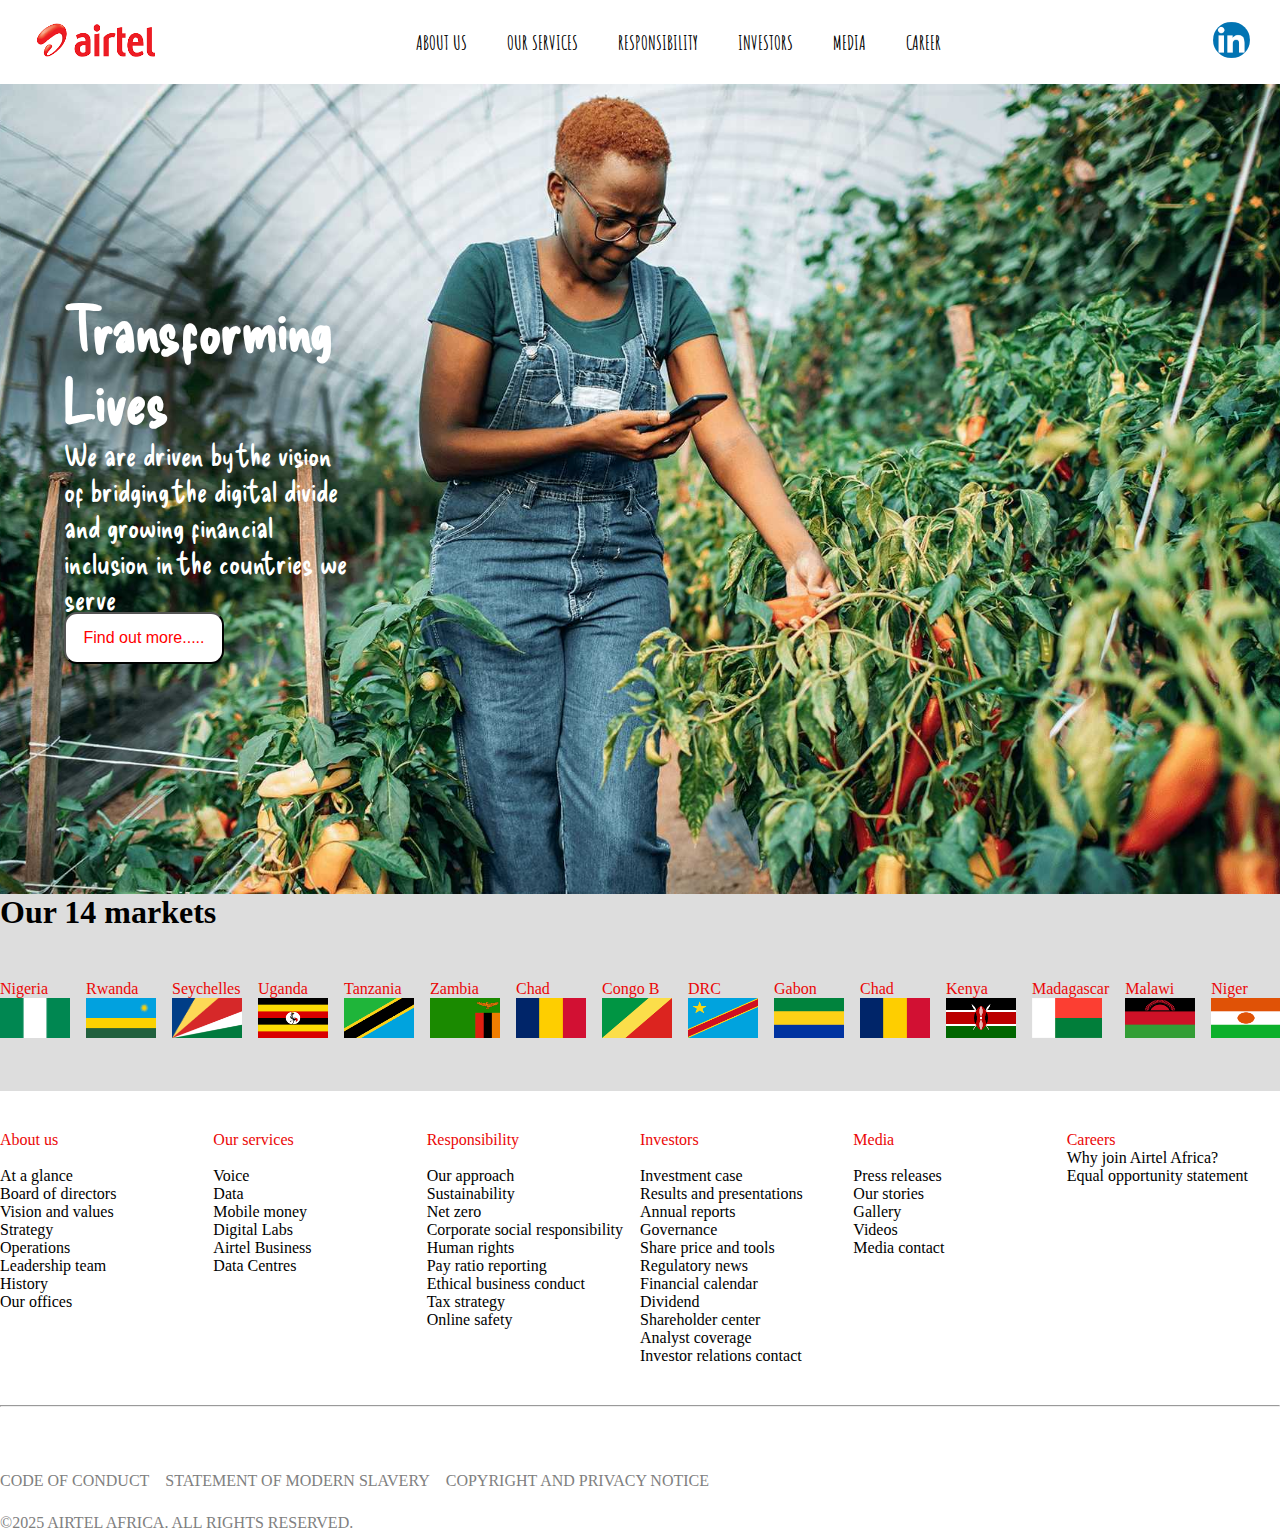
<file: index.html>
<!DOCTYPE html>
<html lang="en">
<head>
    <meta charset="UTF-8">
    <meta name="viewport" content="width=device-width, initial-scale=1.0">
    <link href='https://unpkg.com/boxicons@2.1.4/css/boxicons.min.css' rel='stylesheet'>

    <link rel="stylesheet" href="./airtel.css">
    <link rel="icon" type="image/x icon" href="./assets/fav.png">
    <link href="https://fonts.googleapis.com/css2?family=Amatic+SC:wght@400;700&display=swap" rel="stylesheet">
    <link href="https://fonts.googleapis.com/css2?family=Amatic+SC:wght@400;700&family=Delicious+Handrawn&display=swap" rel="stylesheet">
    <title>airtel.com.ng</title>
</head>
<body>
    <!-- Header Section -->
    <header class="hd">
        <div>
            <img src="./assets/a.png" alt="" class="image">
        </div>
        <nav class="nav">
            <ul>
                <li>ABOUT US</li>
                <li>OUR SERVICES</li>
                <li>RESPONSIBILITY</li>
                <li>INVESTORS</li>
                <li>MEDIA</li>
                <li>CAREER</li>
            </ul>
        </nav>
        <div>
            <img src="./assets/in.png" alt="" class="div">
        </div>
    </header>

<!-- Gallery Section -->
 <div class="hero-img">
    <div class="hero-txt">
        <h1>Transforming Lives</h1>
        <p>We are driven by the vision of bridging the digital divide and growing financial inclusion in the countries we serve</p>
    </div>
    <a href="https://www.sportybet.com/ng/" target="_blank">
        <button>Find out more.....</button>
    </a>
 </div>

 <!-- Flags -->
  <section class="flagss">
    <h1 >Our 14 markets</h1>
    <div class="flags">
        <div class="flag1">
            <h4>Nigeria</h4>
            <img src="./assets/nigeria.png" alt="" width="70rem" height="40rem">
        </div>
        <div class="flag2">
            <h4>Rwanda</h4>
            <img src="./assets/rwanda.png" alt="" width="70rem" height="40rem">
        </div>
        <div class="flag3">
            <h4>Seychelles</h4>
            <img src="./assets/seychelles.png" alt="" width="70rem" height="40rem">
        </div>
        <div class="flag4">
            <h4>Uganda</h4>
            <img src="./assets/uganda.png" alt="" width="70rem" height="40rem">
        </div>
        <div class="flag5">
            <h4>Tanzania</h4>
            <img src="./assets/tanzania.png" alt="" width="70rem" height="40rem">
        </div>
        <div class="flag6">
            <h4>Zambia</h4>
            <img src="./assets/zambia.png" alt="" width="70rem" height="40rem">
        </div>
        <div class="flag7">
            <h4>Chad</h4>
            <img src="./assets/chad.png" alt="" width="70rem" height="40rem">
        </div>
        <div class="flag8">
            <h4>Congo B</h4>
            <img src="./assets/congo.png" alt="" width="70rem" height="40rem">
        </div>
        <div class="flag9">
            <h4>DRC</h4>
            <img src="./assets/DRC.png" alt="" width="70rem" height="40rem">
        </div>
        <div class="flag10">
            <h4>Gabon</h4>
            <img src="./assets/gabon.png" alt="" width="70rem" height="40rem">
        </div>
        <div class="flag11">
            <h4>Chad</h4>
            <img src="./assets/chad.png" alt="" width="70rem" height="40rem">
        </div>
        <div class="flag12">
            <h4>Kenya</h4>
            <img src="./assets/kenya.png" alt="" width="70rem" height="40rem">
        </div>
        <div class="flag13">
            <h4>Madagascar</h4>
            <img src="./assets/mada.png" alt="" width="70rem" height="40rem">
        </div>
        <div class="flag14">
            <h4>Malawi</h4>
            <img src="./assets/mala.png" alt="" width="70rem" height="40rem">
        </div>
        <div class="flag15">
            <h4>Niger</h4>
            <img src="./assets/niger.png" alt="" width="70rem" height="40rem">
        </div>
      </div>
  </section>
  

  <!-- Info Section -->
  <section class="grid">
<div class="grid1">
    <h4>About us</h4>
    <br>
    <ul>
        <a href=""><li> At a glance</li></a>
        <a href=""><li>Board of directors</li></a>
        <a href=""><li>Vision and values</li></a>
        <a href=""><li> Strategy</li></a>
        <a href=""><li>Operations</li></a>
       <a href=""> <li> Leadership team</li></a>
        <a href=""><li> History</li></a>
        <a href=""><li>Our offices</li></a>
    </ul>
</div>
<div class="grid2">
    <h4>Our services</h4>
    <br>
    <a href=""><li>Voice</li></a>
    <a href=""><li>Data</li></a>
    <a href=""> <li>Mobile money</li></a>
    <a href=""><li>Digital Labs</li></a>
    <a href=""><li>Airtel Business</li></a>
    <a href=""><li>Data Centres</li></a>
</div>
<div class="grid3">
    <h4>Responsibility</h4>
    <br>
    <a href=""><li>Our approach</li></a>
    <a href=""> <li>Sustainability</li></a>
    <a href=""> <li>Net zero</li></a>
    <a href=""><li>Corporate social responsibility</li></a>
    <a href=""><li>Human rights</li></a>
    <a href=""><li>Pay ratio reporting</li></a>
    <a href=""><li>Ethical business conduct</li></a>
    <a href=""> <li> Tax strategy</li></a>
    <a href=""><li>Online safety</li></a>
</div>
<div class="grid4">
    <h4>Investors</h4>
    <br>
    <a href=""><li>Investment case</li></a>
   <a href=""> <li>Results and presentations</li></a>
    <a href=""><li>Annual reports</li></a>
    <a href=""><li>Governance</li></a>
    <a href=""><li>Share price and tools</li></a>
    <a href=""><li>Regulatory news</li></a>
    <a href=""><li>Financial calendar</li></a>
    <a href=""><li>Dividend</li></a>
    <a href=""><li>Shareholder center</li></a>
    <a href=""><li>Analyst coverage</li></a>
    <a href=""><li>Investor relations contact</li></a>
</div>
<div class="grid5">
    <h4>Media</h4>
    <br>
    <a href=""><li>Press releases</li></a>
    <a href=""><li>Our stories</li></a>
    <a href=""><li>Gallery</li></a>
    <a href=""><li> Videos</li></a>
   <a href=""> <li>Media contact</li></a>
</div>
<div class="grid6">
    <h4>Careers</h4>
    <a href=""><li>Why join Airtel Africa?</li></a>
    <a href=""><li>Equal opportunity statement</li></a>
</div>
  </section>
  <hr>

<!-- Footer Section -->
 <footer>
    <ul>
<li>Code of conduct</li>
<li>statement of modern slavery</li>
<li>Copyright and Privacy Notice</li>
</ul>
<br>
<p>©2025 Airtel Africa. All Rights Reserved.</p>

 </footer>
</body>
</html>
</file>
<file: airtel.css>
*{
    margin: 0;
    padding: 0;
    box-sizing: border-box;
}
.hd{
    display: flex;
    justify-content: space-between;
    align-items: center;
}
.nav ul{
    display: flex;
    gap: 2.5rem;
    list-style: none; 
    align-items: center;
    justify-content: center;
    transition: 0.2s;
    margin-right: 2rem;
    font-family: "Amatic SC", serif;
    font-size: larger;
    font-weight: 900;
}
.nav li:hover{
    transition: 0.5s;
    color: red;
    cursor: pointer;
}
.image{
    width: 10rem;
    height: 5rem;
    margin-left: 1rem; 
}
.div{
    width: 2.3rem;
    height: 2.3rem;
    border-radius: 50%;
    margin-right: 1.9rem;
}
.hero-img{
    background-image: url(./assets/11.png);
    background-position: center;
    background-repeat: no-repeat;
    background-size: cover;
    position: relative;
    height: 90vh;
}
.hero-txt{
color: white;
position: absolute;
font-size: 30px;
width: 18rem;
top: 13rem;
margin-left: 4rem;
font-family: "Delicious Handrawn", serif;
}
button{
    background-color: white;
    color: red;
    border-radius: 13px 13px;
    position: absolute;
    top: 33rem;
    padding: 15px;
    width: 10rem;
    margin-left: 4rem;
    font-weight: 100;
    font-size: 1rem;
}
.flags{
    display: grid;
    grid-template-columns: repeat(15,0.5fr);
    /* overflow: scroll; */
    height: 10rem;
    width: 100%;
    gap: 1rem;
    align-items: center;
    /* overflow-y: scroll; */
}
.flagss{
    background-color: #ddd;
}
/* .flag{
    width: 2rem;
    height: 0.5rem;
    margin-top: 2rem;
} */
h2,h4 {
    color: rgb(235, 7, 7);
    font-weight: normal;
}
.flag1{
    grid-column: 1;
}
.flag2{
    grid-column: 2;
}
.flag3{
    grid-column: 3;
}
.flag4{
    grid-column: 4;
}
.flag5{
    grid-column: 5;
}
.flag6{
    grid-column: 6;
}
.flag7{
    grid-column: 7;
}
.flag8{
    grid-column: 8;
}
.flag9{
    grid-column: 9;
}
.flag10{
    grid-column: 10;
}
.flag11{
    grid-column: 11;
}
.flag12{
    grid-column: 12;
}
.flag13{
    grid-column: 13;
}
.flag14{
    grid-column: 14;
}
.flag15{
    grid-column: 15;
}
a{
    text-decoration: none;
    color: black;
    transition: 0.2s;
    list-style: none;
}
a:hover{
    color: red;
}
.grid{
    display: grid;
    grid-template-columns: repeat(6,1fr);
    margin-top: 2.5rem;
}
footer{
    color: gray;
    text-transform: uppercase;
    margin-top: 4rem;
    line-height: 1.3rem;
    /* background-color: ; */
}
footer ul{
    display: flex;
    gap: 1rem;
    list-style: none;
    transition: 0.2s;
}
footer li:hover{
    color: red;
    transition: 0.2s;
    cursor: pointer;
}
footer p{
    gap: 0.2rem;
}
hr{
    margin-top: 2.5rem;
}
/* .grid1{
    grid-column: 1;
}
.grid2{
    grid-column: 2;
}
.grid3{
    grid-column: 3;
} */
/* .grid4{
    grid-column: 4;
}
.grid5{
    grid-column: 5;
}
.grid6{
    grid-column: 6;
} */
</file>
